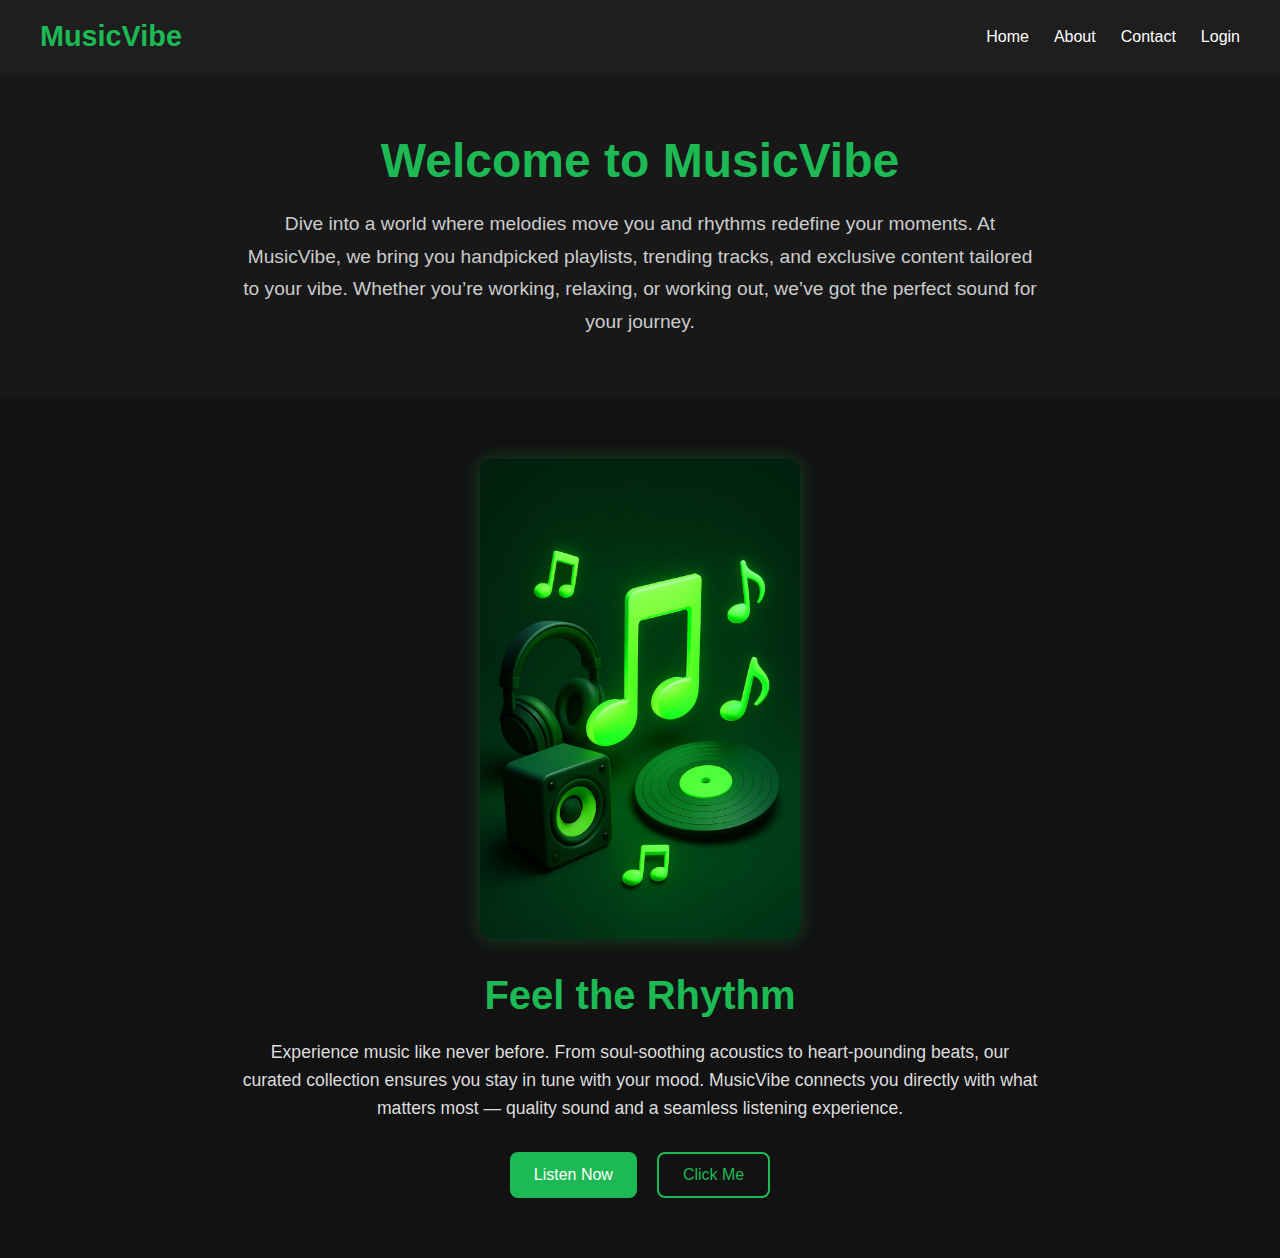
<file: Task 1/index.html>
<!DOCTYPE html>
<html lang="en">
<head>
  <meta charset="UTF-8" />
  <meta name="viewport" content="width=device-width, initial-scale=1.0" />
  <title>MusicVibe</title>
  <link rel="stylesheet" href="style.css" />
</head>
<body>

  <header>
    <nav class="navbar">
      <h2 class="logo">MusicVibe</h2>
      <ul class="nav-links">
        <li><a href="#">Home</a></li>
        <li><a href="#">About</a></li>
        <li><a href="#">Contact</a></li>
        <li><a href="#">Login</a></li>
      </ul>
    </nav>
  </header>

  <section class="welcome-section">
    <h1>Welcome to MusicVibe</h1>
    <p>
      Dive into a world where melodies move you and rhythms redefine your moments. 
      At MusicVibe, we bring you handpicked playlists, trending tracks, and exclusive content tailored to your vibe.
      Whether you’re working, relaxing, or working out, we’ve got the perfect sound for your journey.
    </p>
  </section>

  <section class="music-section">
    <div class="music-cover-container">
      <img
        src="img1"
        alt="Music Cover"
        class="music-cover"
      />
    </div>

    <div class="music-info">
      <h2>Feel the Rhythm</h2>
      <p>
        Experience music like never before. From soul-soothing acoustics to heart-pounding beats,
        our curated collection ensures you stay in tune with your mood. MusicVibe connects you directly
        with what matters most — quality sound and a seamless listening experience.
      </p>

      <div class="button-group">
        <button class="btn listen-btn" onclick="window.open('https://open.spotify.com', '_blank')">
          Listen Now
        </button>
        <button class="btn alert-btn" onclick="showAlert()">
          Click Me
        </button>
      </div>
    </div>
  </section>

  <script src="script.js"></script>
</body>
</html>
</file>
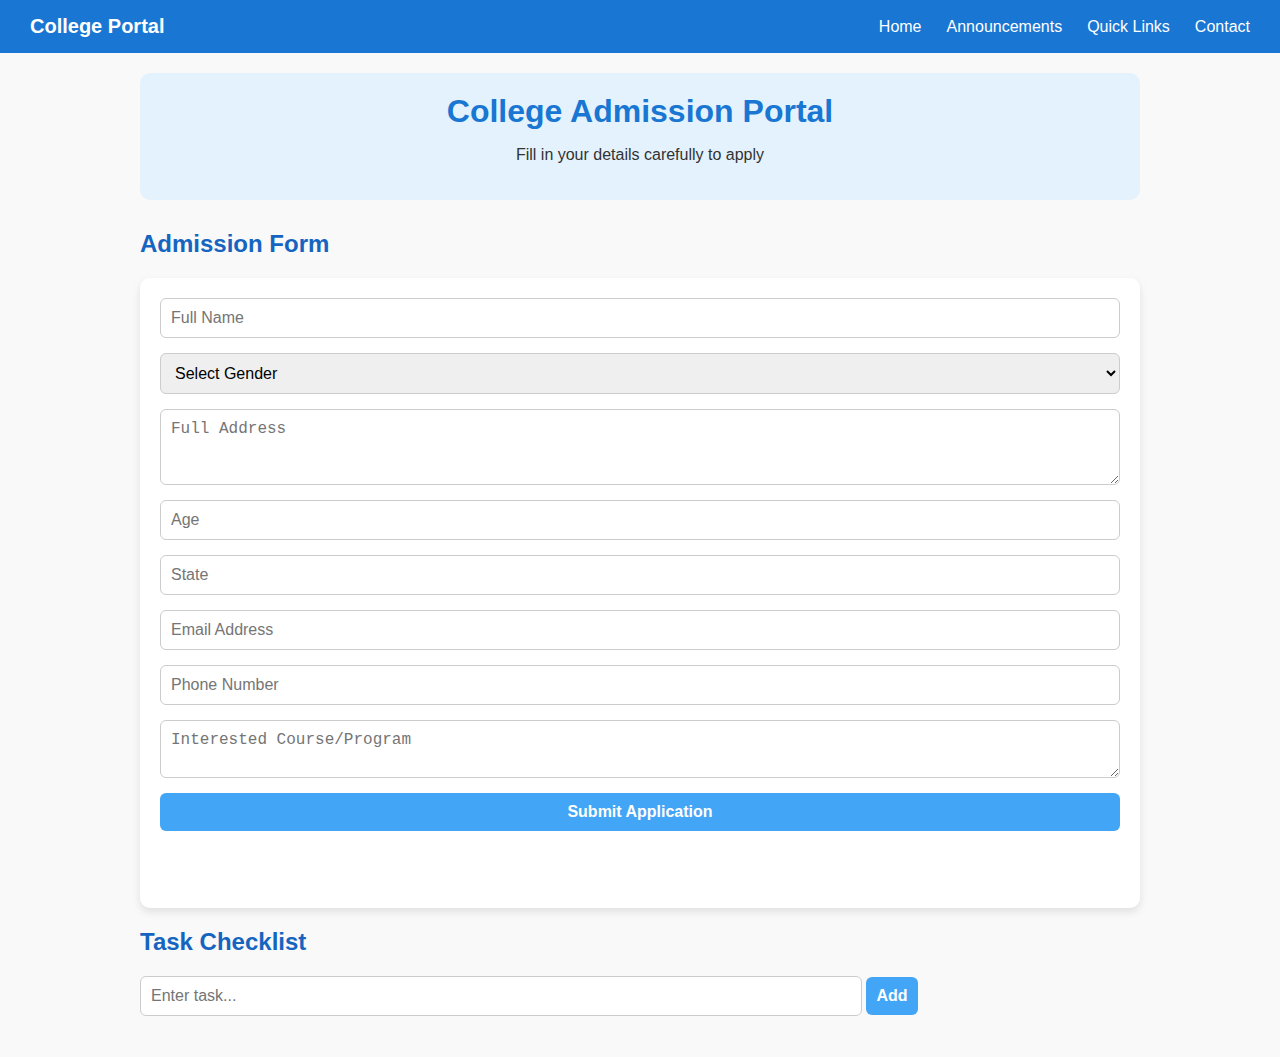
<file: Task 2/index.html>
<!DOCTYPE html>
<html lang="en">
<head>
  <meta charset="UTF-8" />
  <meta name="viewport" content="width=device-width, initial-scale=1.0"/>
  <title>College Admission Portal</title>
  <link rel="stylesheet" href="style.css" />
</head>
<body>
  <!-- Navigation Bar -->
  <nav class="navbar">
    <div class="nav-logo">College Portal</div>
    <ul class="nav-links">
      <li><a href="#">Home</a></li>
      <li><a href="#">Announcements</a></li>
      <li><a href="#">Quick Links</a></li>
      <li><a href="#">Contact</a></li>
    </ul>
  </nav>

  <div class="container">
    <header>
      <h1>College Admission Portal</h1>
      <p>Fill in your details carefully to apply</p>
    </header>

    <!-- College Admission Form -->
    <section class="form-section">
      <h2>Admission Form</h2>
      <form id="admissionForm">
        <input type="text" id="name" placeholder="Full Name" required />
        <select id="gender" required>
          <option value="">Select Gender</option>
          <option>Male</option>
          <option>Female</option>
          <option>Other</option>
        </select>
        <textarea id="address" rows="3" placeholder="Full Address" required></textarea>
        <input type="number" id="age" placeholder="Age" required />
        <input type="text" id="state" placeholder="State" required />
        <input type="email" id="email" placeholder="Email Address" required />
        <input type="tel" id="phone" placeholder="Phone Number" required />
        <textarea id="course" rows="2" placeholder="Interested Course/Program" required></textarea>
        <button type="submit">Submit Application</button>
        <p id="formMsg"></p>
      </form>
    </section>

    <!-- To-Do List -->
    <section class="todo-section">
      <h2>Task Checklist</h2>
      <input type="text" id="taskInput" placeholder="Enter task..." />
      <button onclick="addTask()">Add</button>
      <ul id="taskList"></ul>
    </section>
  </div>

  <script src="script.js"></script>
</body>
</html>
</file>
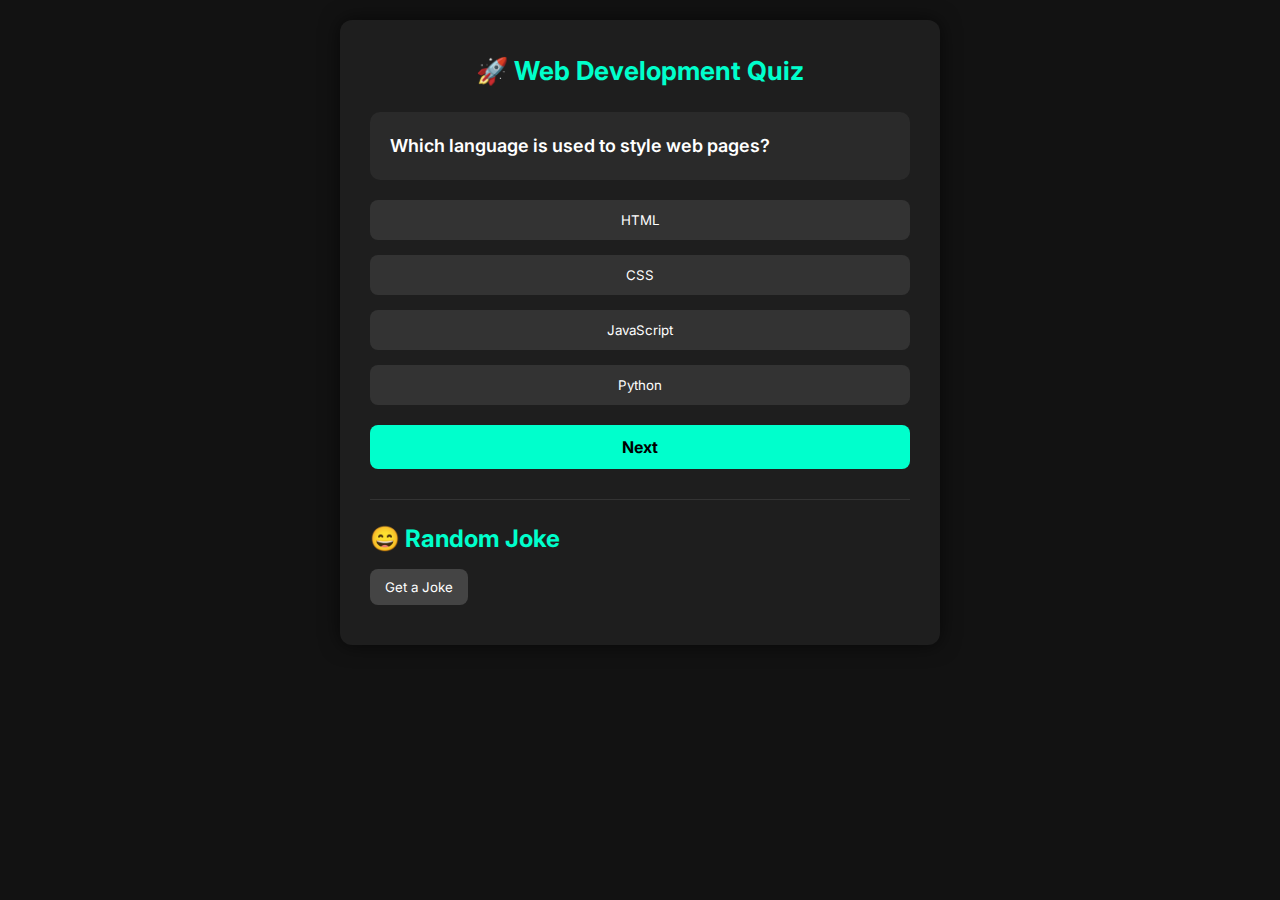
<file: Task 3/index.html>
<!DOCTYPE html>
<html lang="en">
<head>
  <meta charset="UTF-8" />
  <meta name="viewport" content="width=device-width, initial-scale=1.0"/>
  <title>Interactive Quiz App</title>
  <link rel="stylesheet" href="style.css" />
  <link href="https://fonts.googleapis.com/css2?family=Inter:wght@400;600&display=swap" rel="stylesheet">
</head>
<body>
  <div class="main-container">
    <header>
      <h1>🚀 Web Development Quiz</h1>
    </header>

    <section class="quiz-section">
      <div class="question-box">
        <p id="question">Loading question...</p>
      </div>
      <div id="options" class="options-box"></div>
      <button id="next-btn" class="next-button">Next</button>
      <div id="result" class="result-box"></div>
    </section>

    <section class="api-section">
      <h2>😄 Random Joke</h2>
      <button onclick="fetchJoke()" class="joke-btn">Get a Joke</button>
      <p id="joke" class="joke-text"></p>
    </section>
  </div>

  <script src="script.js"></script>
</body>
</html>
</file>
<file: Task 1/style.css>
* {
  margin: 0;
  padding: 0;
  box-sizing: border-box;
}

body {
  font-family: 'Segoe UI', Tahoma, Geneva, Verdana, sans-serif;
  background-color: #121212;
  color: #ffffff;
}

.navbar {
  display: flex;
  justify-content: space-between;
  align-items: center;
  background-color: #1e1e1e;
  padding: 20px 40px;
  box-shadow: 0 2px 10px rgba(0, 255, 0, 0.1);
}

.logo {
  font-size: 1.8rem;
  color: #1db954;
}

.nav-links {
  display: flex;
  gap: 25px;
  list-style: none;
}

.nav-links li a {
  text-decoration: none;
  color: #fff;
  font-size: 1rem;
  transition: 0.3s;
}

.nav-links li a:hover {
  color: #1db954;
}

.welcome-section {
  padding: 60px 10%;
  text-align: center;
  background-color: #181818;
}

.welcome-section h1 {
  font-size: 3rem;
  color: #1db954;
  margin-bottom: 20px;
}

.welcome-section p {
  font-size: 1.2rem;
  color: #cccccc;
  line-height: 1.7;
  max-width: 800px;
  margin: 0 auto;
}

.music-section {
  display: flex;
  flex-direction: column;
  align-items: center;
  padding: 60px 10%;
  gap: 30px;
  background-color: #121212;
  text-align: center;
}

.music-cover-container {
  text-align: center;
}

.music-cover {
  width: 80%;
  max-width: 400px;
  border-radius: 12px;
  box-shadow: 0 0 20px rgba(29, 185, 84, 0.3);
}

.music-info {
  max-width: 800px;
}

.music-info h2 {
  font-size: 2.5rem;
  color: #1db954;
  margin-bottom: 20px;
}

.music-info p {
  font-size: 1.1rem;
  color: #dddddd;
  line-height: 1.6;
  margin-bottom: 30px;
}

.button-group {
  display: flex;
  gap: 20px;
  justify-content: center;
  flex-wrap: wrap;
}

.btn {
  padding: 12px 24px;
  font-size: 1rem;
  border-radius: 8px;
  border: none;
  cursor: pointer;
  transition: 0.3s ease;
}

.listen-btn {
  background-color: #1db954;
  color: #ffffff;
}

.listen-btn:hover {
  background-color: #159c46;
}

.alert-btn {
  background-color: transparent;
  color: #1db954;
  border: 2px solid #1db954;
}

.alert-btn:hover {
  background-color: #1db954;
  color: #ffffff;
}

/* Responsive */
@media (max-width: 768px) {
  .music-cover {
    width: 100%;
  }

  .button-group {
    flex-direction: column;
    gap: 15px;
  }

  .navbar {
    flex-direction: column;
    gap: 15px;
  }

  .nav-links {
    flex-direction: column;
    align-items: center;
  }
}
</file>
<file: Task 2/style.css>
/* Light Theme Global Styling */
body {
  margin: 0;
  font-family: 'Segoe UI', sans-serif;
  background-color: #f9f9f9;
  color: #333;
}

/* Navigation Bar */
.navbar {
  display: flex;
  justify-content: space-between;
  align-items: center;
  background-color: #1976d2;
  color: white;
  padding: 15px 30px;
}

.nav-logo {
  font-size: 20px;
  font-weight: bold;
}

.nav-links {
  list-style: none;
  display: flex;
  gap: 25px;
  margin: 0;
  padding: 0;
}

.nav-links li a {
  color: white;
  text-decoration: none;
  font-weight: 500;
}

.nav-links li a:hover {
  text-decoration: underline;
}

/* Container & Header */
.container {
  max-width: 1000px;
  margin: auto;
  padding: 20px;
}

header {
  text-align: center;
  background-color: #e3f2fd;
  padding: 20px;
  border-radius: 10px;
  margin-bottom: 30px;
}

h1 {
  margin: 0;
  color: #1976d2;
}

h2 {
  color: #1565c0;
}

/* Form Styling */
.form-section form {
  background: #ffffff;
  padding: 20px;
  border-radius: 10px;
  box-shadow: 0 4px 8px rgba(0, 0, 0, 0.1);
  display: flex;
  flex-direction: column;
  gap: 15px;
}

input, select, textarea, button {
  padding: 10px;
  font-size: 16px;
  border: 1px solid #ccc;
  border-radius: 6px;
}

button {
  background-color: #42a5f5;
  color: white;
  font-weight: bold;
  cursor: pointer;
  border: none;
}

button:hover {
  background-color: #1e88e5;
}

#formMsg {
  font-weight: bold;
  padding-top: 10px;
}

/* To-Do Section */
.todo-section input {
  width: 70%;
}

#taskList {
  list-style: none;
  padding-left: 0;
  margin-top: 15px;
}

#taskList li {
  background: #e8f5e9;
  margin: 5px 0;
  padding: 10px;
  border-left: 5px solid #66bb6a;
  display: flex;
  justify-content: space-between;
}

#taskList li button {
  background: #ef5350;
  color: white;
  border: none;
  padding: 5px 10px;
  cursor: pointer;
}
</file>
<file: Task 3/style.css>
/* Font and Reset */
* {
  box-sizing: border-box;
  margin: 0;
  padding: 0;
  font-family: 'Inter', sans-serif;
}

body {
  background: #121212;
  color: #ffffff;
  line-height: 1.6;
  display: flex;
  justify-content: center;
  padding: 20px;
}

.main-container {
  width: 100%;
  max-width: 600px;
  background: #1e1e1e;
  border-radius: 12px;
  padding: 30px;
  box-shadow: 0 0 20px rgba(0,0,0,0.6);
}

/* Header */
header {
  text-align: center;
  margin-bottom: 20px;
}

header h1 {
  font-size: 26px;
  color: #00ffcc;
}

/* Quiz Section */
.quiz-section {
  margin-bottom: 30px;
}

.question-box {
  background: #2a2a2a;
  padding: 20px;
  border-radius: 10px;
  margin-bottom: 20px;
  font-size: 18px;
  font-weight: 600;
}

.options-box {
  display: flex;
  flex-direction: column;
  gap: 15px;
}

.option-btn {
  background: #333;
  border: none;
  padding: 12px;
  border-radius: 8px;
  color: #fff;
  transition: 0.3s;
  cursor: pointer;
}

.option-btn:hover {
  background: #00ffcc;
  color: #000;
}

.next-button {
  margin-top: 20px;
  width: 100%;
  padding: 12px;
  font-size: 16px;
  background-color: #00ffcc;
  color: #000;
  border: none;
  border-radius: 8px;
  cursor: pointer;
  font-weight: bold;
  transition: 0.3s;
}

.next-button:hover {
  background-color: #00e6b8;
}

/* Result */
.result-box {
  margin-top: 15px;
  font-size: 16px;
  font-weight: 600;
  color: #ffcc00;
}

/* API Section */
.api-section {
  border-top: 1px solid #333;
  padding-top: 20px;
}

.api-section h2 {
  color: #00ffcc;
  margin-bottom: 10px;
}

.joke-btn {
  background: #444;
  color: #fff;
  border: none;
  padding: 10px 15px;
  border-radius: 8px;
  cursor: pointer;
  transition: 0.3s;
}

.joke-btn:hover {
  background: #00ffcc;
  color: #000;
}

.joke-text {
  margin-top: 10px;
  font-style: italic;
  color: #ccc;
}

/* Media Queries */
@media screen and (max-width: 600px) {
  .main-container {
    padding: 20px;
  }

  header h1 {
    font-size: 22px;
  }

  .question-box {
    font-size: 16px;
  }

  .next-button {
    font-size: 15px;
  }
}
</file>
